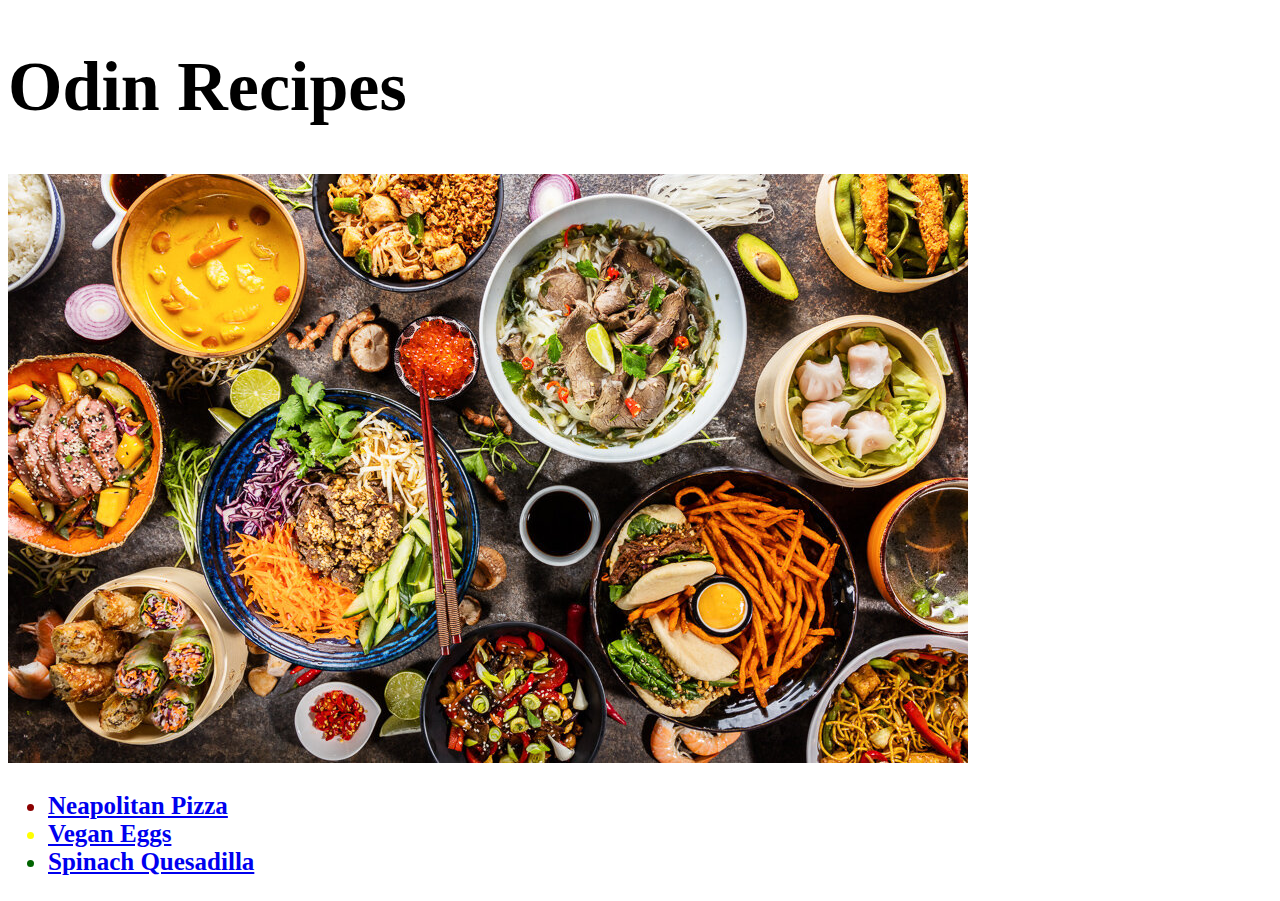
<file: index.html>
<!DOCTYPE html>
<html lang="en">
    <head>
        <meta charset="utf-8">
        <title>Odin Recipes</title>
        <link rel="stylesheet" href="styles.css">
    </head>

    <body>
        <h1>Odin Recipes</h1>
        <img src="recipes/food.jpg" alt="Difference kinds of food">
        <ul>
            <li id="red"><a href="recipes/neapolitan-pizza.html">Neapolitan Pizza</a></li>
            <li id="yellow"><a href="recipes/vegan-eggs.html">Vegan Eggs</a></li>
            <li id="green"><a href="recipes/spinach-quesadilla.html">Spinach Quesadilla</a></li>
        </ul>
    </body>
</html>
</file>
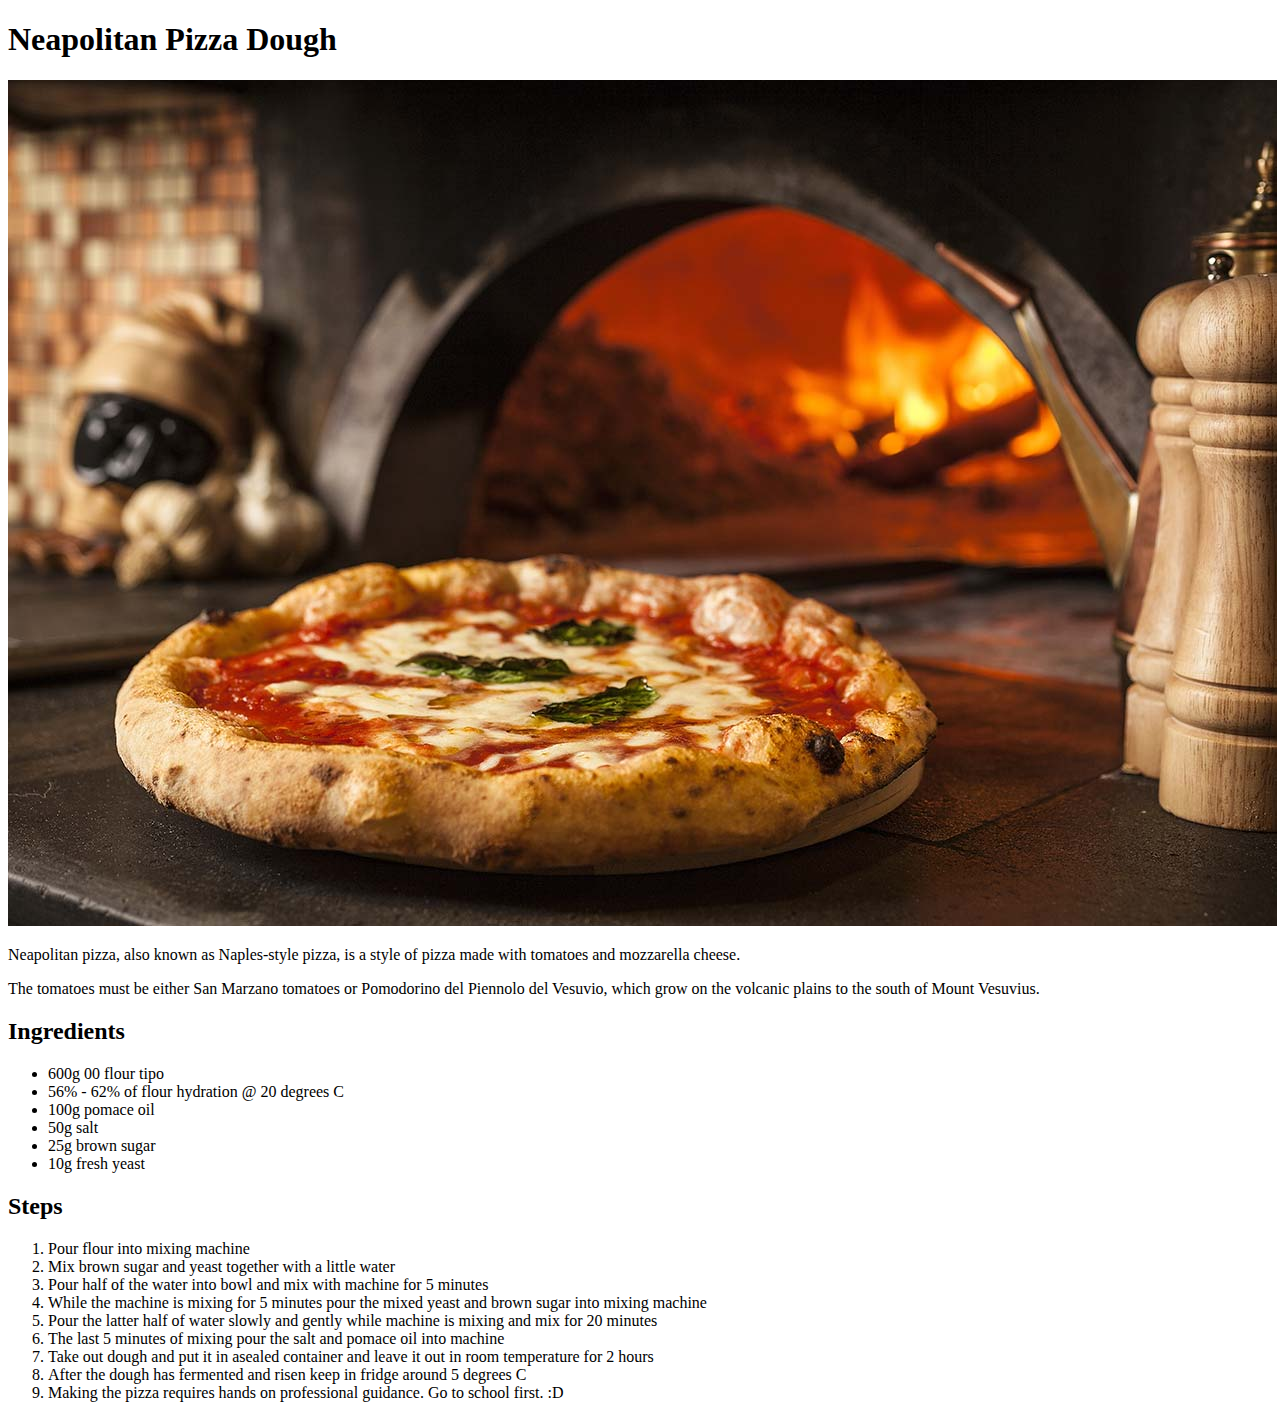
<file: recipes/neapolitan-pizza.html>
<!DOCTYPE html>
<html lang="en">
    <head>
        <meta charset="utf-8">
        <title>neapolitan-pizza</title>
    </head>

    <body>
        <h1>Neapolitan Pizza Dough</h1>
        <img src="pizza.jpg" alt="A beautiful Neapolitan Pizza">

        <p>Neapolitan pizza, also known as Naples-style pizza, 
            is a style of pizza made with tomatoes and mozzarella cheese.</p>
        <p>The tomatoes must be either San Marzano tomatoes or 
            Pomodorino del Piennolo del Vesuvio, which grow on 
            the volcanic plains to the south of Mount Vesuvius.</p>

        <h2>Ingredients</h2>

        <ul>
            <li>600g 00 flour tipo</li>
            <li>56% - 62% of flour hydration @ 20 degrees C</li>
            <li>100g pomace oil</li>
            <li>50g salt</li>
            <li>25g brown sugar</li>
            <li>10g fresh yeast</li>
        </ul>

        <h2>Steps</h2>

        <ol>
            <li>Pour flour into mixing machine</li>
            <li>Mix brown sugar and yeast together with a little water</li>
            <li>Pour half of the water into bowl and mix with machine for 5 minutes</li>
            <li>While the machine is mixing for 5 minutes pour the mixed yeast and brown sugar into mixing machine</li>
            <li>Pour the latter half of water slowly and gently while machine is mixing and mix for 20 minutes</li>
            <li>The last 5 minutes of mixing pour the salt and pomace oil into machine</li>
            <li>Take out dough and put it in asealed container and leave it out in room temperature for 2 hours</li>
            <li>After the dough has fermented and risen keep in fridge around 5 degrees C</li>
            <li>Making the pizza requires hands on professional guidance. Go to school first. :D</li>
        </ol>
    </body>
</html>
</file>
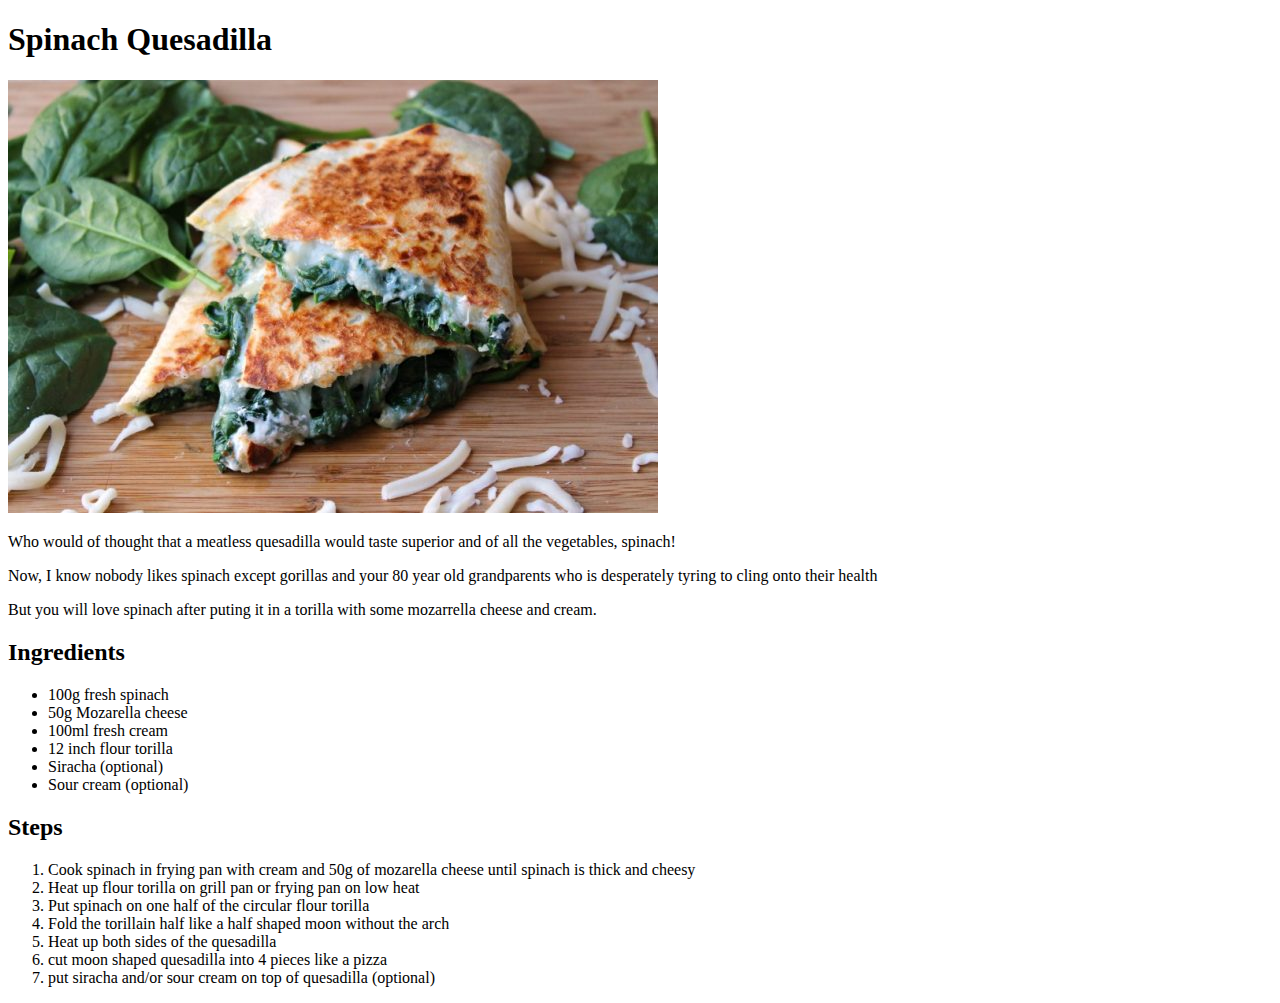
<file: recipes/spinach-quesadilla.html>
<!DOCTYPE html>
<html lang="en">
    <head>
        <meta charset="utf-8">
        <title>Spinach Quesadilla</title>
    </head>

    <body>
        <h1>Spinach Quesadilla</h1>
        <img src="quesadilla.jpg" alt="A beautiful Neapolitan Pizza">

        <p>Who would of thought that a meatless quesadilla would taste superior and of all the vegetables, spinach!</p>
        <p>Now, I know nobody likes spinach except gorillas and your 80 year old grandparents who is desperately tyring to cling onto their health</p> 
         <p>But you will love spinach after puting it in a torilla with some mozarrella cheese and cream.</p>
        </p>

        <h2>Ingredients</h2>

        <ul>
           <li>100g fresh spinach</li>
           <li>50g Mozarella cheese</li>
           <li>100ml fresh cream</li>
           <li>12 inch flour torilla</li>
           <li>Siracha (optional)</li>
           <li>Sour cream (optional)</li>

        </ul>

        <h2>Steps</h2>

        <ol>
            <li>Cook spinach in frying pan with cream and 50g of mozarella cheese until spinach is thick and cheesy</li>
            <li>Heat up flour torilla on grill pan or frying pan on low heat</li>
            <li>Put spinach on one half of the circular flour torilla</li>
            <li>Fold the torillain half like a half shaped moon without the arch</li>
            <li>Heat up both sides of the quesadilla</li>
            <li>cut moon shaped quesadilla into 4 pieces like a pizza</li>
            <li>put siracha and/or sour cream on top of quesadilla (optional)</li>
        </ol>
    </body>
</html>
</file>
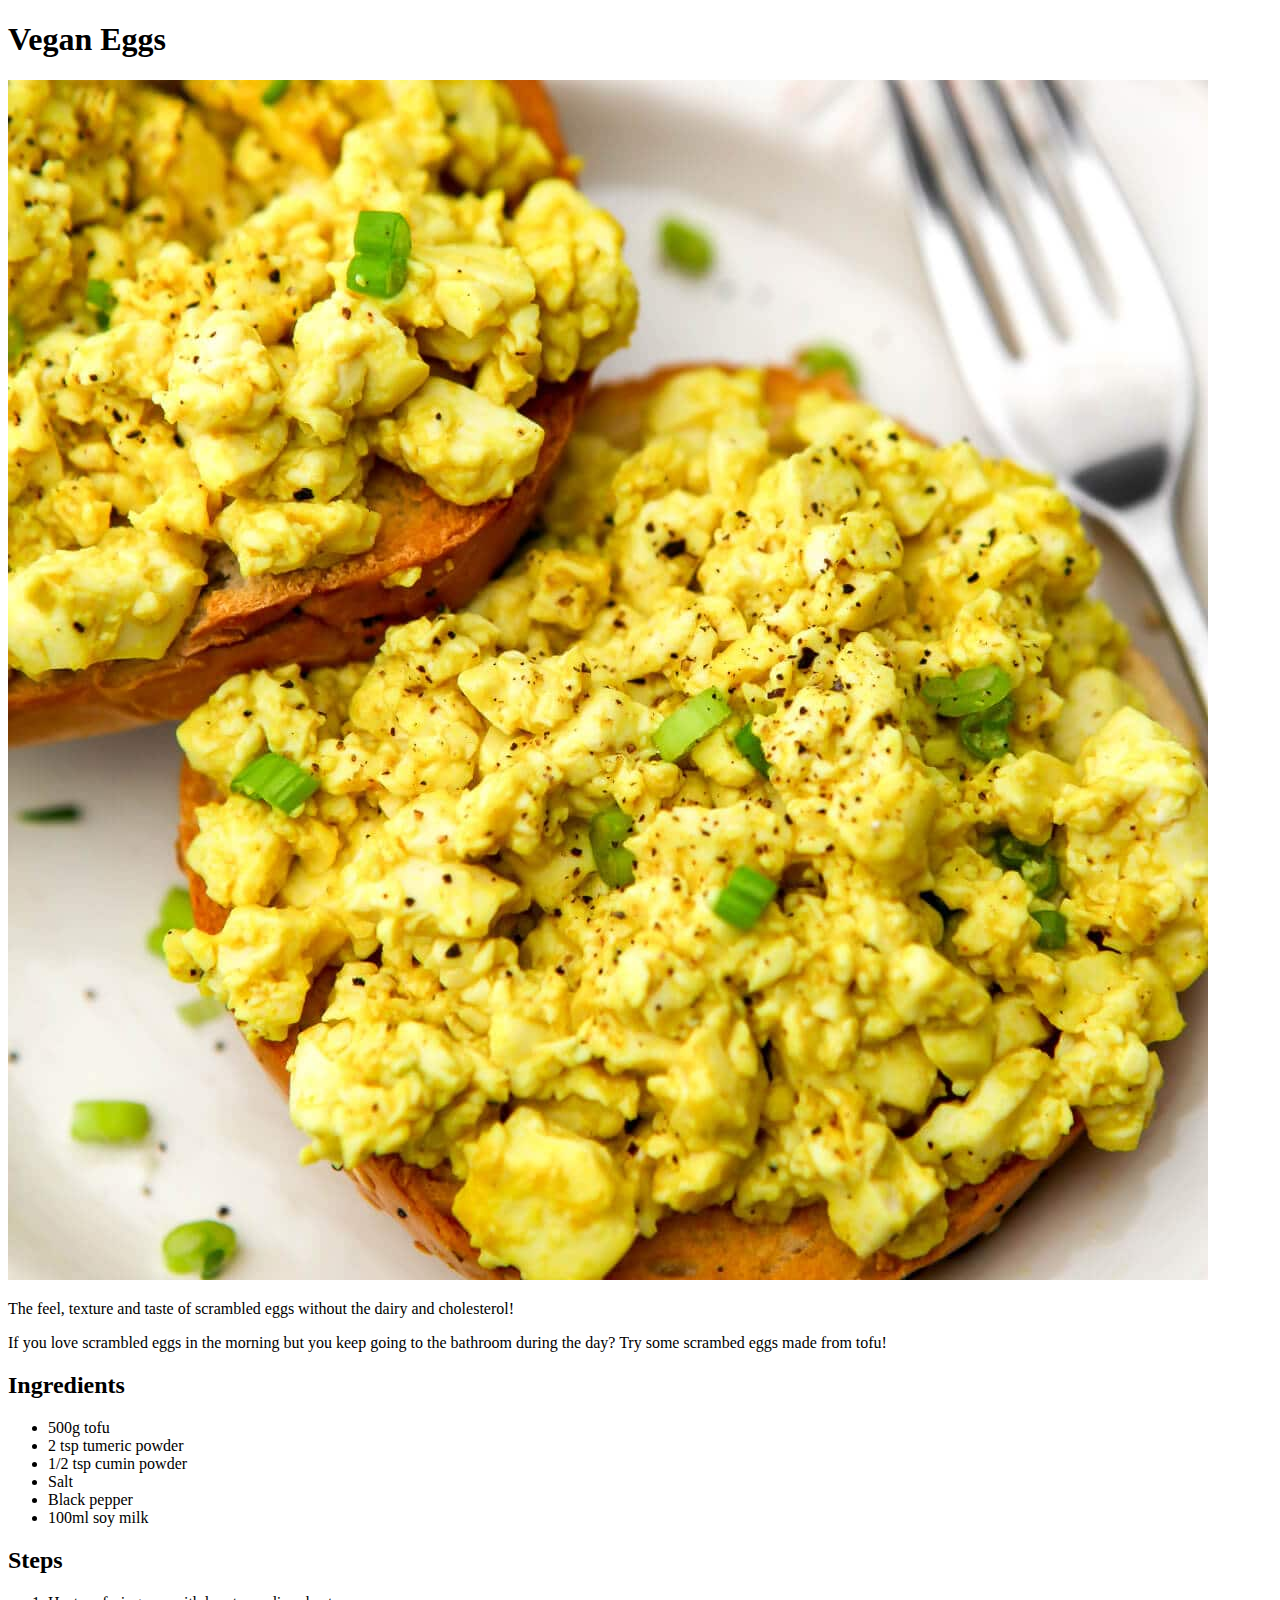
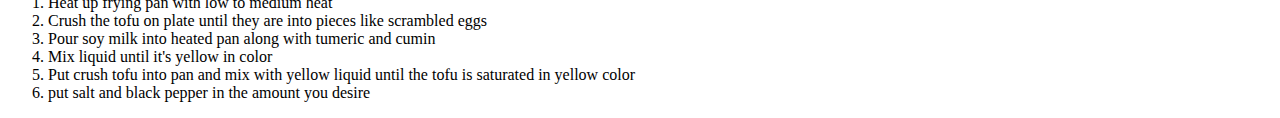
<file: recipes/vegan-eggs.html>
<!DOCTYPE html>
<html lang="en">
    <head>
        <meta charset="utf-8">
        <title>Vegan Eggs</title>
    </head>

    <body>
        <h1>Vegan Eggs</h1>
        <img src="eggs.jpg" alt="A beautiful Neapolitan Pizza">

        <p>The feel, texture and taste of scrambled eggs without the dairy and cholesterol!</p>
        <p>If you love scrambled eggs in the morning but you keep going to the bathroom during the day? Try some scrambed eggs made from tofu!</p>

        <h2>Ingredients</h2>

        <ul>
           <li>500g tofu</li>
           <li>2 tsp tumeric powder</li>
           <li>1/2 tsp cumin powder</li>
           <li>Salt</li>
           <li>Black pepper</li>
           <li>100ml soy milk</li>

        </ul>

        <h2>Steps</h2>

        <ol>
            <li>Heat up frying pan with low to medium heat</li>
            <li>Crush the tofu on plate until they are into pieces like scrambled eggs</li>
            <li>Pour soy milk into heated pan along with tumeric and cumin</li>
            <li>Mix liquid until it's yellow in color</li>
            <li>Put crush tofu into pan and mix with yellow liquid until the tofu is saturated in yellow color</li>
            <li>put salt and black pepper in the amount you desire</li>
        </ol>
    </body>
</html>
</file>
<file: styles.css>
h1 {

    font-size: 70px;
    font-family: Cambria, Cochin;

}

ul {
    font-weight: 700;
font-size: 25px;
}
#red {
    color: darkred;
}
#yellow {
    color: yellow;
}
#green {
    color: darkgreen;
}
</file>
